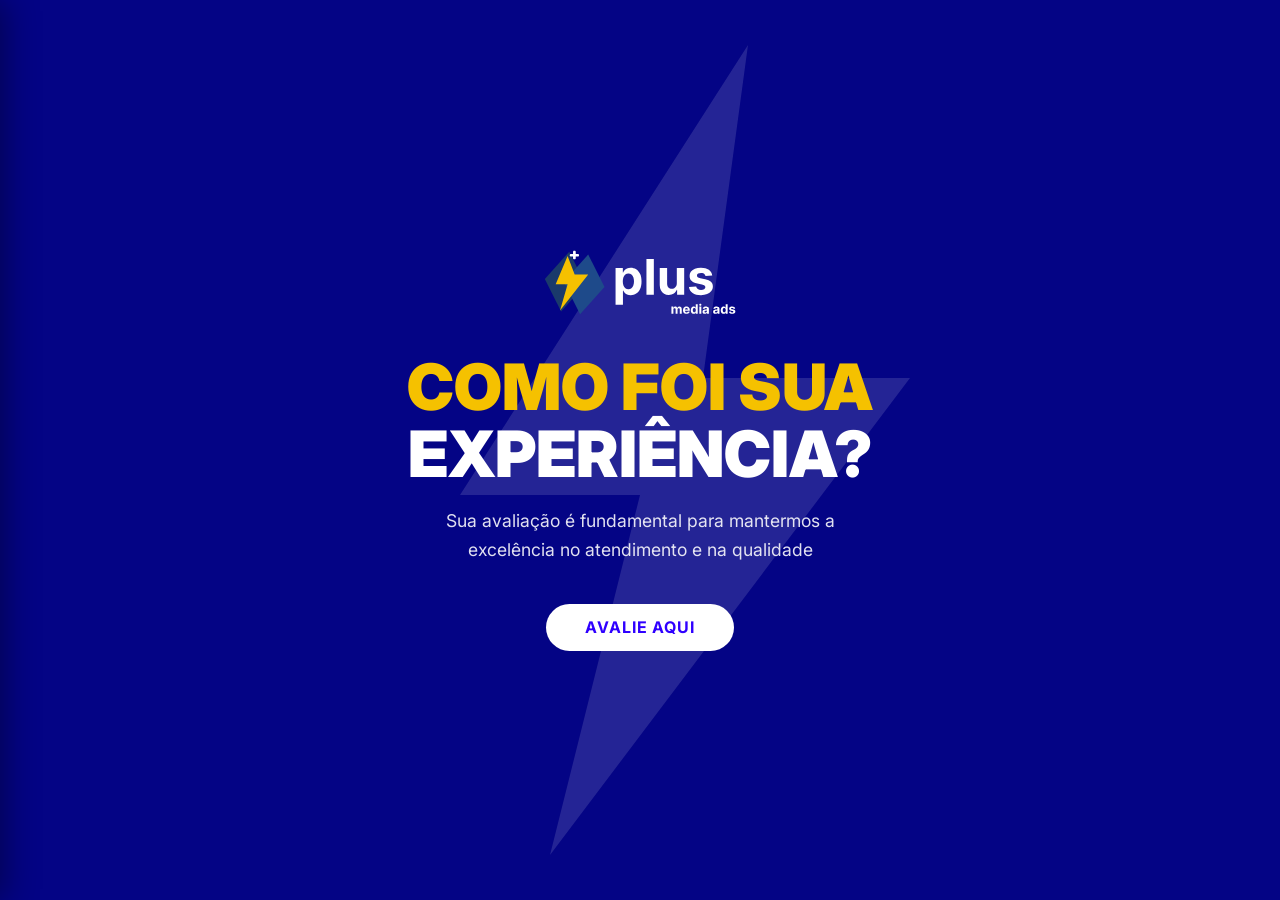
<file: Delivery/index.html>
<!DOCTYPE html>
<html lang="pt-BR">
<head>
  <meta charset="UTF-8" />
  <meta name="viewport" content="width=device-width, initial-scale=1.0" />
  <link rel="shortcut icon" href="favicon.ico" type="image/x-icon">
  <title>Plus Mídia</title>
  <link href="https://fonts.googleapis.com/css2?family=Inter:wght@400;600;700;900&display=swap" rel="stylesheet">
  <link rel="stylesheet" href="style.css" />
</head>
<body>

  <div class="drawer" id="drawer">
    <div class="drawer-head">
      <img src="./logoplus.svg" alt="Plus Mídia" class="drawer-logo-img">
      <button class="drawer-close" onclick="toggleDrawer()">&#x2715;</button>
    </div>

    <nav class="drawer-nav">

      <div class="nav-item nav-has-sub" onclick="toggleSub(this)">
        <svg class="nav-icon" viewBox="0 0 20 20" fill="none" stroke="currentColor" stroke-width="1.6" stroke-linecap="round" stroke-linejoin="round"><rect x="2" y="3" width="16" height="11" rx="2"/><line x1="7" y1="18" x2="13" y2="18"/><line x1="10" y1="14" x2="10" y2="18"/></svg>
        <span class="nav-label">Visão Geral</span>
        <svg class="chevron" viewBox="0 0 16 16" fill="none" stroke="currentColor" stroke-width="2" stroke-linecap="round"><polyline points="4 6 8 10 12 6"/></svg>
      </div>

    <div class="submenu">
  <a class="sub-item" href="login.html" target="_blank" rel="noopener noreferrer">Login</a>
    </div>

      <div class="nav-item nav-has-sub" onclick="toggleSub(this)">
        <svg class="nav-icon" viewBox="0 0 20 20" fill="none" stroke="currentColor" stroke-width="1.6" stroke-linecap="round" stroke-linejoin="round"><circle cx="10" cy="10" r="7.5"/><line x1="10" y1="6" x2="10" y2="10"/><line x1="10" y1="13" x2="10" y2="14"/></svg>
        <span class="nav-label">Suporte</span>
        <svg class="chevron" viewBox="0 0 16 16" fill="none" stroke="currentColor" stroke-width="2" stroke-linecap="round"><polyline points="4 6 8 10 12 6"/></svg>
      </div>

      <div class="submenu">
        <a class="sub-item" href="#">Fale Conosco</a>
      </div>
      </div>
  
    </div>

  <div class="page active" id="home">
    <img src="./logoplus.svg" class="brand-logo" alt="Plus Mídia">
    <h1 class="headline">
      <span class="blue">COMO FOI SUA</span><br>EXPERIÊNCIA?
    </h1>
    <p class="tagline">Sua avaliação é fundamental para mantermos a excelência no atendimento e na qualidade</p>
    <button class="btn" onclick="goTo(1)">AVALIE AQUI</button>
  </div>

  <div class="page" id="p1">
    <img src="./logoplus.svg" class="brand-logo" alt="Plus Mídia">
    <div class="progress">
      <div class="progress-dot active"></div>
      <div class="progress-dot"></div>
      <div class="progress-dot"></div>
      <div class="progress-dot"></div>
      <div class="progress-dot"></div>
    </div>
    <p class="question">Como você avalia a qualidade da comida?</p>
    <div class="stars" id="stars-1">
      <span class="star" onclick="rate(1,1)">★</span>
      <span class="star" onclick="rate(1,2)">★</span>
      <span class="star" onclick="rate(1,3)">★</span>
      <span class="star" onclick="rate(1,4)">★</span>
      <span class="star" onclick="rate(1,5)">★</span>
    </div>
    <p class="star-label" id="label-1"></p>
    <div class="btn-group">
      <button class="btn-back" onclick="goTo(0)">VOLTAR</button>
      <button class="btn" id="btn-1" disabled onclick="goTo(2)">AVANÇAR</button>
    </div>
  </div>

  <div class="page" id="p2">
    <img src="./logoplus.svg" class="brand-logo" alt="Plus Mídia">
    <div class="progress">
      <div class="progress-dot done"></div>
      <div class="progress-dot active"></div>
      <div class="progress-dot"></div>
      <div class="progress-dot"></div>
      <div class="progress-dot"></div>
    </div>
    <p class="question">Como você avalia o atendimento da equipe?</p>
    <div class="stars" id="stars-2">
      <span class="star" onclick="rate(2,1)">★</span>
      <span class="star" onclick="rate(2,2)">★</span>
      <span class="star" onclick="rate(2,3)">★</span>
      <span class="star" onclick="rate(2,4)">★</span>
      <span class="star" onclick="rate(2,5)">★</span>
    </div>
    <p class="star-label" id="label-2"></p>
    <div class="btn-group">
      <button class="btn-back" onclick="goTo(1)">VOLTAR</button>
      <button class="btn" id="btn-2" disabled onclick="goTo(3)">AVANÇAR</button>
    </div>
  </div>

  <div class="page" id="p3">
    <img src="./logoplus.svg" class="brand-logo" alt="Plus Mídia">
    <div class="progress">
      <div class="progress-dot done"></div>
      <div class="progress-dot done"></div>
      <div class="progress-dot active"></div>
      <div class="progress-dot"></div>
      <div class="progress-dot"></div>
    </div>
    <p class="question">Como você avalia o tempo de espera pelo pedido?</p>
    <div class="stars" id="stars-3">
      <span class="star" onclick="rate(3,1)">★</span>
      <span class="star" onclick="rate(3,2)">★</span>
      <span class="star" onclick="rate(3,3)">★</span>
      <span class="star" onclick="rate(3,4)">★</span>
      <span class="star" onclick="rate(3,5)">★</span>
    </div>
    <p class="star-label" id="label-3"></p>
    <div class="btn-group">
      <button class="btn-back" onclick="goTo(2)">VOLTAR</button>
      <button class="btn" id="btn-3" disabled onclick="goTo(4)">AVANÇAR</button>
    </div>
  </div>

  <div class="page" id="p4">
    <img src="./logoplus.svg" class="brand-logo" alt="Plus Mídia">
    <div class="progress">
      <div class="progress-dot done"></div>
      <div class="progress-dot done"></div>
      <div class="progress-dot done"></div>
      <div class="progress-dot active"></div>
      <div class="progress-dot"></div>
    </div>
    <p class="question">Deseja deixar algum comentário sobre sua experiência? (opcional)</p>
    <div class="feedback-box">
      <textarea class="feedback-input" placeholder="Escreva aqui sua opinião ou sugestão..."></textarea>
    </div>
    <div class="btn-group">
      <button class="btn-back" onclick="goTo(3)">VOLTAR</button>
      <button class="btn" onclick="goTo(5)">AVANÇAR</button>
    </div>
  </div>

  <div class="page" id="p5">
    <img src="./logoplus.svg" class="brand-logo" alt="Plus Mídia">
    <div class="progress">
      <div class="progress-dot done"></div>
      <div class="progress-dot done"></div>
      <div class="progress-dot done"></div>
      <div class="progress-dot done"></div>
      <div class="progress-dot active"></div>
    </div>
    <p class="question">Antes de enviar sua avaliação, preencha seu nome e telefone.</p>
    <div class="contact-box">
      <input type="text" class="contact-input" placeholder="Seu nome">
      <input type="tel" class="contact-input" placeholder="Telefone (DDD + número)" pattern="[0-9]{10,11}" maxlength="11" required>
    </div>
    <div class="btn-group">
      <button class="btn-back" onclick="goTo(4)">VOLTAR</button>
      <button class="btn" onclick="goTo(6)">ENVIAR AVALIAÇÃO</button>
    </div>
  </div>

  <div class="page" id="p6">
    <img src="./logoplus.svg" class="brand-logo" alt="Plus Mídia">
    <h2 class="thanks-title"><span class="blue">OBRIGADO</span> PELO<br>SEU FEEDBACK!</h2>
    <p class="thanks-sub">Sua avaliação nos ajuda a melhorar cada vez mais. Até a próxima!</p>
    <button class="btn" onclick="goTo(0)">VOLTAR AO INÍCIO</button>
  </div>

  <script src="script.js"></script>

</body>
</html>
</file>
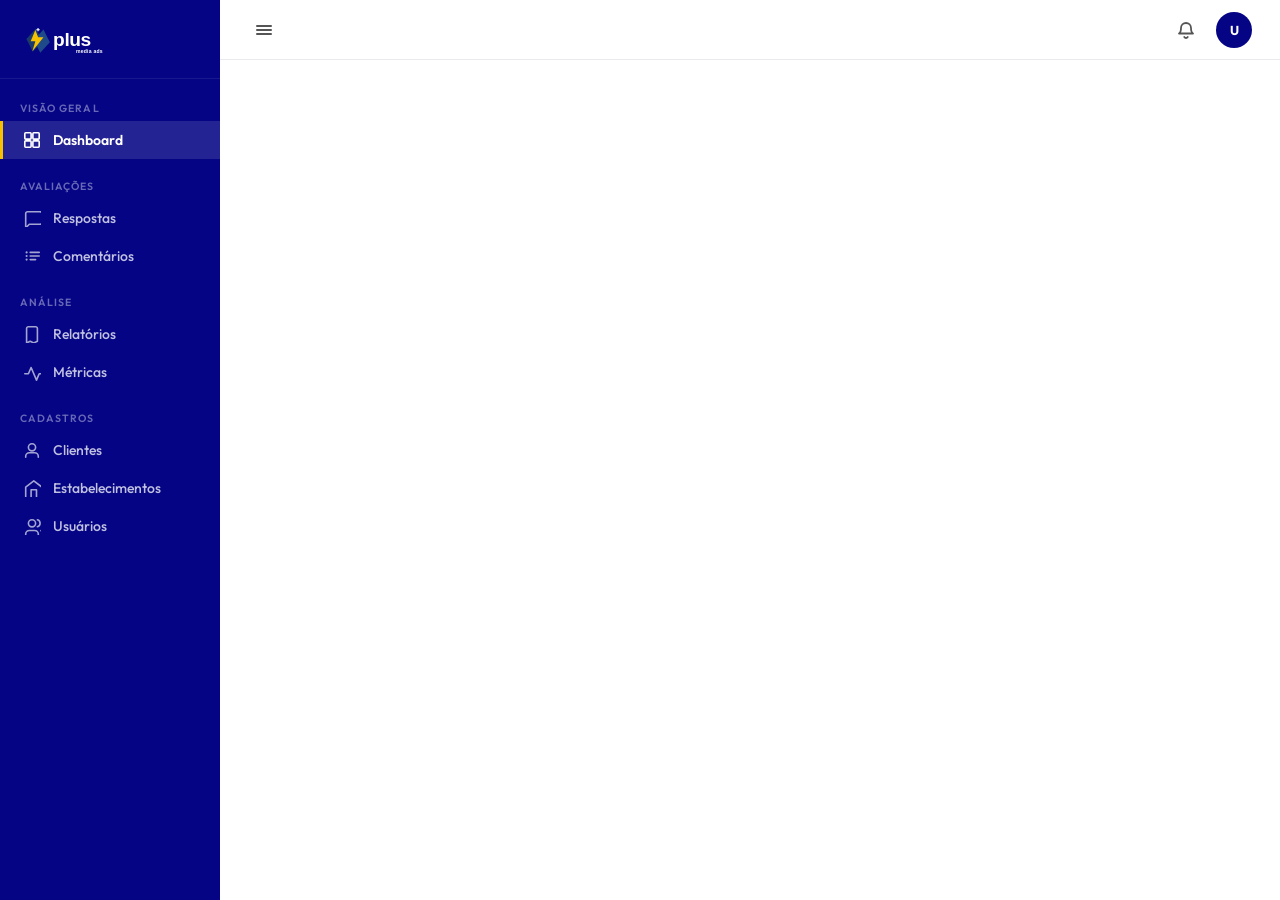
<file: Site/index.html>
<!DOCTYPE html>
<html lang="pt-BR">
<head>
  <meta charset="UTF-8" />
  <meta name="viewport" content="width=device-width, initial-scale=1.0" />
  <title>Plus Mídia - Dashboard</title>
  <link href="https://fonts.googleapis.com/css2?family=Outfit:wght@400;500;600;700&display=swap" rel="stylesheet">
  <link rel="stylesheet" href="style.css" />
</head>
<body>

  <aside class="sidebar">
    <div class="sidebar-logo">
      <img src="./logoplus - Copia.svg" alt="Plus Mídia" class="logo-img">
    </div>
    <nav class="sidebar-nav">

      <p class="nav-section-label">VISÃO GERAL</p>
      <a href="#" class="nav-item active">
        <svg class="nav-icon" viewBox="0 0 20 20" fill="none" stroke="currentColor" stroke-width="1.8" stroke-linecap="round" stroke-linejoin="round"><rect x="2" y="2" width="7" height="7" rx="1"/><rect x="11" y="2" width="7" height="7" rx="1"/><rect x="2" y="11" width="7" height="7" rx="1"/><rect x="11" y="11" width="7" height="7" rx="1"/></svg>
        <span>Dashboard</span>
      </a>

      <p class="nav-section-label">AVALIAÇÕES</p>
      <a href="#" class="nav-item">
        <svg class="nav-icon" viewBox="0 0 20 20" fill="none" stroke="currentColor" stroke-width="1.8" stroke-linecap="round" stroke-linejoin="round"><path d="M21 15a2 2 0 0 1-2 2H7l-4 4V5a2 2 0 0 1 2-2h14a2 2 0 0 1 2 2z"/></svg>
        <span>Respostas</span>
      </a>
      <a href="#" class="nav-item">
        <svg class="nav-icon" viewBox="0 0 20 20" fill="none" stroke="currentColor" stroke-width="1.8" stroke-linecap="round" stroke-linejoin="round"><line x1="8" y1="6" x2="18" y2="6"/><line x1="8" y1="10" x2="18" y2="10"/><line x1="8" y1="14" x2="14" y2="14"/><circle cx="4" cy="6" r="1.2" fill="currentColor" stroke="none"/><circle cx="4" cy="10" r="1.2" fill="currentColor" stroke="none"/><circle cx="4" cy="14" r="1.2" fill="currentColor" stroke="none"/></svg>
        <span>Comentários</span>
      </a>

      <p class="nav-section-label">ANÁLISE</p>
      <a href="#" class="nav-item">
        <svg class="nav-icon" viewBox="0 0 20 20" fill="none" stroke="currentColor" stroke-width="1.8" stroke-linecap="round" stroke-linejoin="round"><path d="M14 2H6a2 2 0 0 0-2 2v16l4-2 4 2 4-2V4a2 2 0 0 0-2-2z"/></svg>
        <span>Relatórios</span>
      </a>
      <a href="#" class="nav-item">
        <svg class="nav-icon" viewBox="0 0 20 20" fill="none" stroke="currentColor" stroke-width="1.8" stroke-linecap="round" stroke-linejoin="round"><polyline points="22 12 18 12 15 19 9 5 6 12 2 12"/></svg>
        <span>Métricas</span>
      </a>

      <p class="nav-section-label">CADASTROS</p>
      <a href="#" class="nav-item">
        <svg class="nav-icon" viewBox="0 0 20 20" fill="none" stroke="currentColor" stroke-width="1.8" stroke-linecap="round" stroke-linejoin="round"><path d="M17 18v-1a4 4 0 0 0-4-4H7a4 4 0 0 0-4 4v1"/><circle cx="10" cy="7" r="4"/></svg>
        <span>Clientes</span>
      </a>
      <a href="#" class="nav-item">
        <svg class="nav-icon" viewBox="0 0 20 20" fill="none" stroke="currentColor" stroke-width="1.8" stroke-linecap="round" stroke-linejoin="round"><path d="M3 9l9-7 9 7v11a2 2 0 0 1-2 2H5a2 2 0 0 1-2-2z"/><polyline points="9 22 9 12 15 12 15 22"/></svg>
        <span>Estabelecimentos</span>
      </a>
      <a href="#" class="nav-item">
        <svg class="nav-icon" viewBox="0 0 20 20" fill="none" stroke="currentColor" stroke-width="1.8" stroke-linecap="round" stroke-linejoin="round"><path d="M17 21v-2a4 4 0 0 0-4-4H7a4 4 0 0 0-4 4v2"/><circle cx="10" cy="7" r="4"/><path d="M23 21v-2a4 4 0 0 0-3-3.87"/><path d="M16 3.13a4 4 0 0 1 0 7.75"/></svg>
        <span>Usuários</span>
      </a>

    </nav>
  </aside>

  <main class="main">
    <header class="topbar">
      <button class="topbar-menu" aria-label="Menu">
        <svg viewBox="0 0 20 20" fill="none" stroke="currentColor" stroke-width="2" stroke-linecap="round"><line x1="3" y1="6" x2="17" y2="6"/><line x1="3" y1="10" x2="17" y2="10"/><line x1="3" y1="14" x2="17" y2="14"/></svg>
      </button>
      <div class="topbar-right">
        <button class="topbar-icon" aria-label="Notificações">
          <svg viewBox="0 0 20 20" fill="none" stroke="currentColor" stroke-width="1.8" stroke-linecap="round" stroke-linejoin="round"><path d="M15 8A5 5 0 0 0 5 8c0 4.5-2 5.5-2 5.5h14s-2-1-2-5.5"/><path d="M11.73 17a2 2 0 0 1-3.46 0"/></svg>
        </button>
        <div class="topbar-avatar">U</div>
      </div>
    </header>
    <div class="content">
      <!-- conteúdo -->
    </div>
  </main>

</body>
</html>
</file>
<file: Delivery/style.css>
* { box-sizing: border-box; margin: 0; padding: 0; }

body {
  font-family: 'Inter', sans-serif;
  background: #f5f3f3;
  color: #ffffff;
  height: 100vh;
  overflow: hidden;
}

.page {
  display: none;
  height: 100vh;
  flex-direction: column;
  align-items: center;
  justify-content: center;
  padding: 60px 32px;
  text-align: center;
  position: relative;
  overflow: hidden;
  background-color: #040485;
}

.page.active { display: flex; }
.page > * { position: relative; z-index: 1; }

.page::before {
  content: '';
  position: absolute;
  top: 50%;
  left: 50%;
  transform: translate(-50%, -50%);
  width: min(100vw, 100vh);
  height: min(100vw, 100vh);
  background: url(./raio.svg) center / contain no-repeat;
  pointer-events: none;
  z-index: 0;
}

#home { padding: 60px 64px; }
#home .btn  { margin-top: 40px; }
#p6 .btn    { margin-top: 40px; }

.brand-logo {
  width: clamp(120px, 15vw, 200px);
  margin-bottom: clamp(24px, 4vh, 50px);
}

.headline {
  font-size: clamp(2.2rem, 5vw, 5rem);
  font-weight: 900;
  line-height: 1.05;
  text-transform: uppercase;
}
.headline .blue { color: #F5C100; }

.tagline {
  font-size: clamp(0.9rem, 1.5vw, 1.1rem);
  color: rgba(255, 255, 255, 0.88);
  line-height: 1.65;
  max-width: 420px;
  margin-top: clamp(16px, 2vh, 32px);
}

.progress {
  display: flex;
  gap: 8px;
  margin-bottom: clamp(24px, 4vh, 48px);
}

.progress-dot {
  width: 10px;
  height: 10px;
  border-radius: 50%;
  background: #1e1b1b;
  transition: background 0.3s;
}
.progress-dot.active { background: #2563eb; }
.progress-dot.done   { background: #2563eb; opacity: 0.45; }

.question {
  font-size: clamp(1.2rem, 2.5vw, 2.2rem);
  font-weight: 700;
  line-height: 1.3;
  max-width: 600px;
  margin-bottom: clamp(24px, 4vh, 48px);
  color: #ffffff;
}

.stars {
  display: flex;
  gap: clamp(8px, 2vw, 16px);
  margin-bottom: 12px;
}

.star {
  font-size: clamp(2rem, 5vw, 3rem);
  color: #1e1b1b;
  cursor: pointer;
  user-select: none;
  line-height: 1;
  transition: color 0.15s, transform 0.15s;
}
.star:hover    { color: #faf600; transform: scale(1.15); }
.star.selected { color: #faf600; }

.star-label {
  font-size: 0.9rem;
  color: rgba(255, 255, 255, 0.8);
  min-height: 20px;
  margin-bottom: clamp(16px, 3vh, 48px);
}

.thanks-title {
  font-size: clamp(2.2rem, 5vw, 5rem);
  font-weight: 900;
  line-height: 1.05;
  text-transform: uppercase;
}
.thanks-title .blue { color: #F5C100; }

.thanks-sub {
  font-size: clamp(0.9rem, 1.5vw, 1.1rem);
  color: rgba(255, 255, 255, 0.7);
  margin-top: 16px;
  max-width: 400px;
}

.feedback-box {
  width: 100%;
  max-width: 500px;
  margin-bottom: 12px;
}

.feedback-input {
  width: clamp(260px, 60%, 420px);
  min-height: clamp(80px, 12vh, 120px);
  padding: 14px 16px;
  border-radius: 12px;
  border: 1px solid rgba(255, 255, 255, 0.15);
  background: rgba(255, 255, 255, 0.06);
  color: #fff;
  font-family: 'Inter', sans-serif;
  font-size: 0.95rem;
  resize: none;
}
.feedback-input::placeholder { color: rgba(255, 255, 255, 0.35); }
.feedback-input:focus {
  outline: none;
  border-color: rgba(255, 255, 255, 0.4);
}

.contact-box {
  display: flex;
  flex-direction: column;
  gap: 12px;
  width: 100%;
  max-width: clamp(260px, 50%, 400px);
  margin-bottom: 12px;
}

.contact-input {
  width: 100%;
  padding: 14px 16px;
  border-radius: 12px;
  border: 1px solid rgba(255, 255, 255, 0.15);
  background: rgba(255, 255, 255, 0.06);
  color: #fff;
  font-family: 'Inter', sans-serif;
  font-size: 0.95rem;
}
.contact-input::placeholder { color: rgba(255, 255, 255, 0.35); }
.contact-input:focus {
  outline: none;
  border-color: rgba(255, 255, 255, 0.4);
}

.btn,
.btn-back {
  display: inline-flex;
  align-items: center;
  justify-content: center;
  background: #ffffff;
  color: #2f00ff;
  font-family: 'Inter', sans-serif;
  font-size: clamp(0.8rem, 1.5vw, 1rem);
  font-weight: 700;
  letter-spacing: 0.06em;
  text-transform: uppercase;
  text-decoration: none;
  padding: clamp(12px, 1.5vh, 18px) clamp(20px, 3vw, 44px);
  border-radius: 9999px;
  border: none;
  cursor: pointer;
  transition: background 0.2s;
  max-width: 100%;
}
.btn:hover,
.btn-back:hover { background: #1d4ed8; color: #fff; }
.btn:disabled   { background: #202020; cursor: not-allowed; }

.btn-group {
  display: flex;
  align-items: center;
  justify-content: center;
  flex-wrap: wrap;
  gap: clamp(10px, 2vw, 16px);
  margin-top: clamp(16px, 3vh, 32px);
}
.btn-group .btn { margin-top: 0; }
.drawer {
  position: fixed;
  top: 0; left: 0; bottom: 0;
  width: 280px;
  background: #0a1a55;
  z-index: 995;
  transform: translateX(-100%);
  transition: transform 0.35s cubic-bezier(0.4,0,0.2,1);
  display: flex;
  flex-direction: column;
  overflow: hidden;
  box-shadow: 4px 0 32px rgba(0,0,0,0.4);
}

.drawer.open { transform: translateX(0); }

.drawer-head {
  display: flex;
  align-items: center;
  justify-content: space-between;
  padding: 18px 16px;
  border-bottom: 1px solid rgba(255,255,255,0.08);
  background: #08134b;
}

.drawer-logo-img {
  height: 32px;
  width: auto;
}

.drawer-close {
  background: transparent;
  border: none;
  color: rgba(255,255,255,0.6);
  font-size: 18px;
  cursor: pointer;
  padding: 2px 6px;
  transition: color 0.15s;
  line-height: 1;
}
.drawer-close:hover { color: #fff; }

.drawer-nav {
  flex: 1;
  overflow-y: auto;
  padding: 8px 0;
  scrollbar-width: thin;
  scrollbar-color: rgba(255,255,255,0.12) transparent;
}
.drawer-nav::-webkit-scrollbar { width: 4px; }
.drawer-nav::-webkit-scrollbar-thumb { background: rgba(255,255,255,0.12); border-radius: 4px; }

.nav-item {
  display: flex;
  align-items: center;
  gap: 13px;
  padding: 14px 18px;
  color: #ffffff;
  font-size: 14px;
  cursor: pointer;
  transition: background 0.12s, color 0.12s;
  border-bottom: 1px solid rgba(255,255,255,0.04);
  text-decoration: none;
  user-select: none;
}

.nav-item:hover { background: rgba(255,255,255,0.07); color: #fff; }

.nav-item.active {
  background: #F5C100;
  color: #040485;
  border-left: 3px solid #fff;
}
.nav-item.active .nav-icon { opacity: 1; }

.nav-label { flex: 1; }

.nav-icon {
  width: 19px;
  height: 19px;
  flex-shrink: 0;
  opacity: 0.75;
}
.nav-item:hover .nav-icon { opacity: 1; }

.chevron {
  width: 14px;
  height: 14px;
  opacity: 0.5;
  flex-shrink: 0;
  transition: transform 0.25s;
}
.nav-item.expanded .chevron { transform: rotate(180deg); }

.submenu {
  max-height: 0;
  overflow: hidden;
  transition: max-height 0.3s cubic-bezier(0.4,0,0.2,1);
  background: rgba(0,0,0,0.2);
}
.submenu.open { max-height: 240px; }

.sub-item {
  display: block;
  padding: 11px 18px 11px 50px;
  color: #ffffff;
  font-size: 13.5px;
  text-decoration: none;
  cursor: pointer;
  transition: background 0.12s, color 0.12s;
  border-bottom: 1px solid rgba(255,255,255,0.03);
}
.sub-item:hover { background: rgba(255,255,255,0.06); color: #fff; }

.nav-sep {
  height: 1px;
  background: rgba(255,255,255,0.08);
  margin: 4px 0;
}

.drawer-footer {
  padding: 14px 16px;
  border-top: 1px solid rgba(255,255,255,0.08);
  background: #060f3a;
}

.drawer-user {
  display: flex;
  align-items: center;
  gap: 12px;
}

.drawer-avatar {
  width: 38px;
  height: 38px;
  border-radius: 50%;
  background: #F5C100;
  color: #040485;
  font-size: 13px;
  font-weight: 700;
  display: flex;
  align-items: center;
  justify-content: center;
  flex-shrink: 0;
}

.drawer-user-name {
  font-size: 14px;
  font-weight: 600;
  color: #fff;
}

.drawer-user-role {
  font-size: 11px;
  color: rgba(255,255,255,0.45);
  margin-top: 1px;
}

@media (max-width: 480px) {
  .page { padding: 32px 20px; }
  #home { padding: 40px 20px; }
  .brand-logo { width: 120px; margin-bottom: 20px; }
  .headline { font-size: clamp(1.8rem, 9vw, 2.8rem); }
  .tagline { font-size: 0.9rem; margin-top: 12px; }
  .question { font-size: clamp(1.1rem, 5vw, 1.4rem); margin-bottom: 20px; }
  .progress { margin-bottom: 20px; }
  .star { font-size: 2rem; }
  .stars { gap: 8px; }
  .star-label { margin-bottom: 16px; }
  .feedback-input { width: 100%; min-height: 80px; }
  .contact-box { max-width: 100%; }
  .btn, .btn-back { font-size: 0.8rem; padding: 12px 20px; }
  .btn-group { gap: 10px; margin-top: 16px; }
  #home .btn, #p6 .btn { margin-top: 24px; }
  .thanks-title { font-size: clamp(1.8rem, 9vw, 2.8rem); }
}

@media (min-width: 481px) and (max-width: 768px) {
  .page { padding: 40px 28px; }
  #home { padding: 48px 32px; }
  .brand-logo { width: 150px; margin-bottom: 28px; }
  .headline { font-size: clamp(2.2rem, 7vw, 3.5rem); }
  .question { font-size: clamp(1.2rem, 3.5vw, 1.8rem); margin-bottom: 28px; }
  .progress { margin-bottom: 28px; }
  .star { font-size: 2.4rem; }
  .star-label { margin-bottom: 20px; }
  .feedback-input { width: 90%; }
  .btn, .btn-back { font-size: 0.9rem; }
  #home .btn, #p6 .btn { margin-top: 32px; }
}

@media (min-width: 769px) and (max-width: 1200px) {
  .headline { font-size: clamp(2.8rem, 5vw, 4.5rem); }
  .page::before { width: min(60vw, 60vh); height: min(60vw, 60vh); }
}
</file>
<file: Site/style.css>
* { box-sizing: border-box; margin: 0; padding: 0; }

body {
  font-family: 'Outfit', sans-serif;
  display: flex;
  height: 100vh;
  overflow: hidden;
  background: #f0f2f5;
}

/* SIDEBAR */
.sidebar {
  width: 220px;
  min-width: 220px;
  height: 100vh;
  background: #040485;
  display: flex;
  flex-direction: column;
  overflow-y: auto;
  overflow-x: hidden;
}

.sidebar::-webkit-scrollbar { width: 4px; }
.sidebar::-webkit-scrollbar-thumb { background: rgba(255,255,255,0.15); border-radius: 4px; }

.sidebar-logo {
  padding: 22px 20px;
  border-bottom: 1px solid rgba(255,255,255,0.08);
}

.logo-img {
  height: 34px;
  width: auto;
  display: block;
}

.sidebar-nav {
  flex: 1;
  padding: 8px 0 24px;
}

.nav-section-label {
  font-size: 10.5px;
  font-weight: 600;
  letter-spacing: 0.1em;
  color: rgba(255,255,255,0.4);
  padding: 20px 20px 6px;
  text-transform: uppercase;
}

.sidebar-nav .nav-section-label:first-child {
  padding-top: 14px;
}

.nav-item {
  display: flex;
  align-items: center;
  gap: 12px;
  padding: 10px 20px;
  color: rgba(255,255,255,0.75);
  font-size: 14px;
  font-weight: 500;
  text-decoration: none;
  border-left: 3px solid transparent;
  transition: background 0.15s, color 0.15s, border-color 0.15s;
}

.nav-item:hover {
  background: rgba(255,255,255,0.07);
  color: #fff;
}

.nav-item.active {
  background: rgba(255,255,255,0.12);
  color: #fff;
  border-left-color: #F5C100;
  font-weight: 600;
}

.nav-icon {
  width: 18px;
  height: 18px;
  flex-shrink: 0;
  opacity: 0.85;
}

.nav-item.active .nav-icon { opacity: 1; }

/* MAIN */
.main {
  flex: 1;
  display: flex;
  flex-direction: column;
  overflow: hidden;
  background: #fff;
}

/* TOPBAR */
.topbar {
  height: 60px;
  min-height: 60px;
  display: flex;
  align-items: center;
  justify-content: space-between;
  padding: 0 28px;
  border-bottom: 1px solid #e8eaed;
  background: #fff;
}

.topbar-menu {
  background: transparent;
  border: none;
  cursor: pointer;
  color: #555;
  width: 32px;
  height: 32px;
  display: flex;
  align-items: center;
  justify-content: center;
  border-radius: 6px;
  transition: background 0.15s;
}

.topbar-menu:hover { background: #f0f2f5; }
.topbar-menu svg { width: 20px; height: 20px; }

.topbar-right {
  display: flex;
  align-items: center;
  gap: 12px;
}

.topbar-icon {
  background: transparent;
  border: none;
  cursor: pointer;
  color: #555;
  width: 36px;
  height: 36px;
  display: flex;
  align-items: center;
  justify-content: center;
  border-radius: 50%;
  transition: background 0.15s;
}

.topbar-icon:hover { background: #f0f2f5; }
.topbar-icon svg { width: 20px; height: 20px; }

.topbar-avatar {
  width: 36px;
  height: 36px;
  border-radius: 50%;
  background: #040485;
  color: #fff;
  font-size: 13px;
  font-weight: 700;
  display: flex;
  align-items: center;
  justify-content: center;
  cursor: pointer;
}

/* CONTENT */
.content {
  flex: 1;
  overflow-y: auto;
  padding: 28px;
  background: #fff;
}

.content::-webkit-scrollbar { width: 4px; }
.content::-webkit-scrollbar-thumb { background: #d0d3d9; border-radius: 4px; }

/* RESPONSIVO */
@media (max-width: 768px) {
  .sidebar { width: 64px; min-width: 64px; }
  .sidebar-logo { padding: 18px 0; display: flex; justify-content: center; }
  .logo-img { height: 28px; }
  .nav-section-label { display: none; }
  .nav-item { justify-content: center; padding: 13px 0; border-left: none; border-bottom: 3px solid transparent; }
  .nav-item.active { border-left: none; border-bottom-color: #F5C100; }
  .nav-item span { display: none; }
  .nav-icon { width: 20px; height: 20px; }
}
</file>
